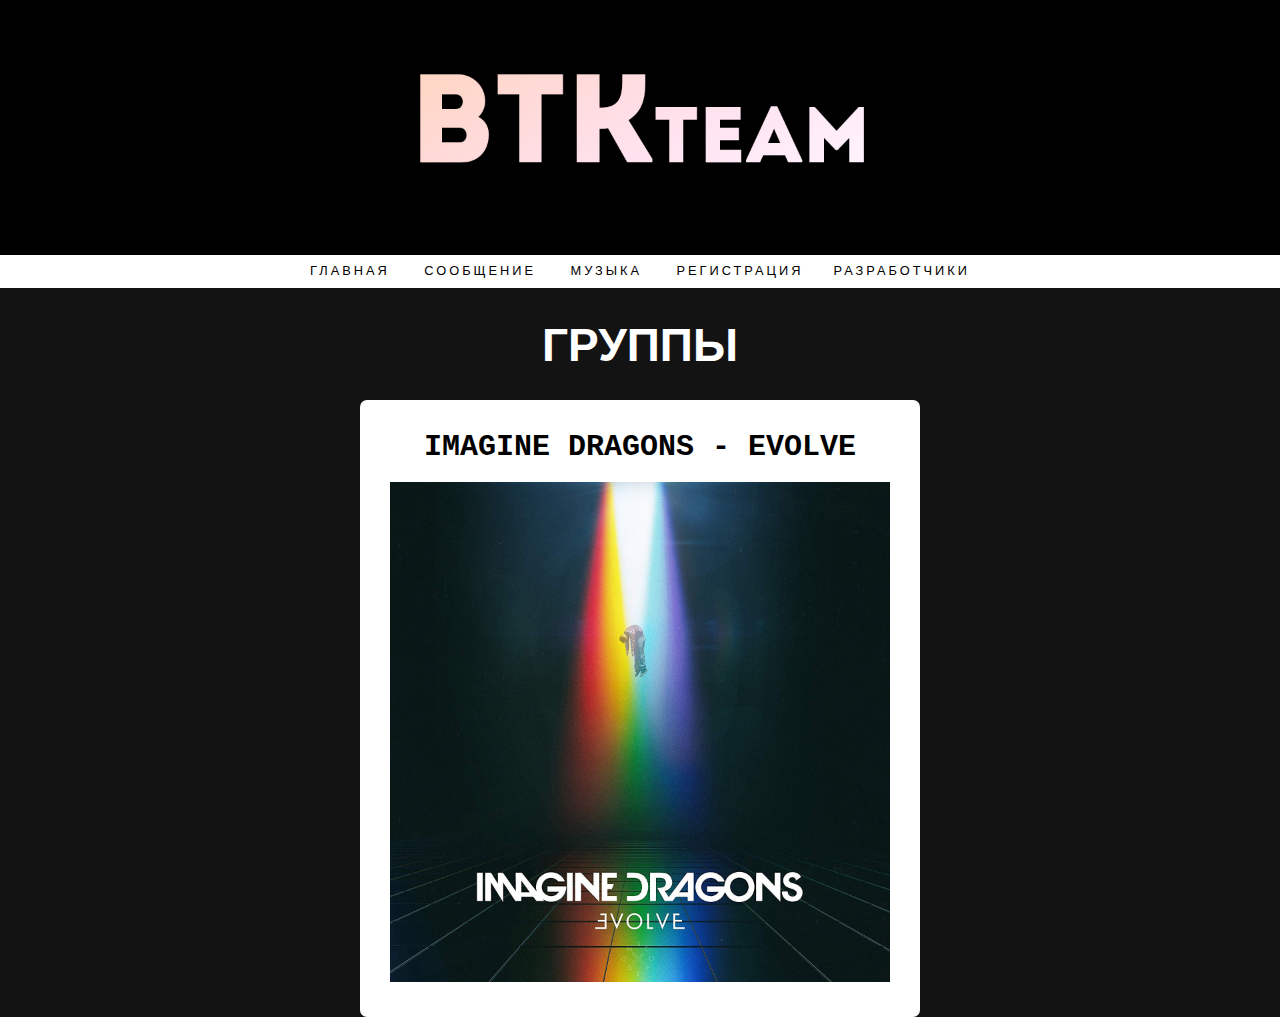
<file: groups.html>
<!DOCTYPE html>
<head>
  <meta charset="UTF-8">
  <title>BTKteam</title>
  <link rel="stylesheet" href="./style.css">
  <script
            src="http://code.jquery.com/jquery-3.2.1.min.js"
            integrity="sha256-hwg4gsxgFZhOsEEamdOYGBf13FyQuiTwlAQgxVSNgt4="
            crossorigin="anonymous"></script>
</head>
<body>
  <div id="home">
    <div class="image"></div>
    <div class="container">
      <header>
          <h1></h1>
          <!-- <nav>
             <ul>
              <li><a href="products.html">Кофе в зернах</a></li>
              <li><a href="coffees.html">Кофейни "Бордрофф"</a></li>
              <li><a href="courses.html">Курсы бориста</a></li>
              <li><a href="#">Арендодателям</a></li>
              <li><a href="#">соискателям</a></li>
              <li><a href="#">Франшиза</a></li>
            </ul>



          </nav> -->
          <nav>
                <ul class="topmenu">
                  <li><a href="index.html">главная</a></li>
                  <li><a href="massages.html">сообщение</a></li>
                  <li><a href="#" class="down">музыка</a>
                    <ul class="submenu">
                      <li><a href="#">группы</a></li>
                      <li><a href="#">рандом</a></li>
                    </ul>  
                  </li>
                  <li><a href="reg.html" class="down">регистрация</a>
                  <li><a href="#" class="down">разработчики</a>
                    <ul class="submenu">
                        <li><a href="#">имя</a></li>
                        <li><a href="#">имя</a></li>
                    </ul>                   
                  </li>
              </nav>


      </header>
    </div>

  </div>
  <h2>Группы</h2>
   <br>  
  <nav class="feed">
      <a href="evolve.html"><h3>imagine dragons - evolve</h3></a>
      <br>
<img src="./groups/Imagine_Dragons-Evolve/imagine_dragons_evolve.jpg" alt="" width="500">
  </nav>

</body>
</html>
</file>
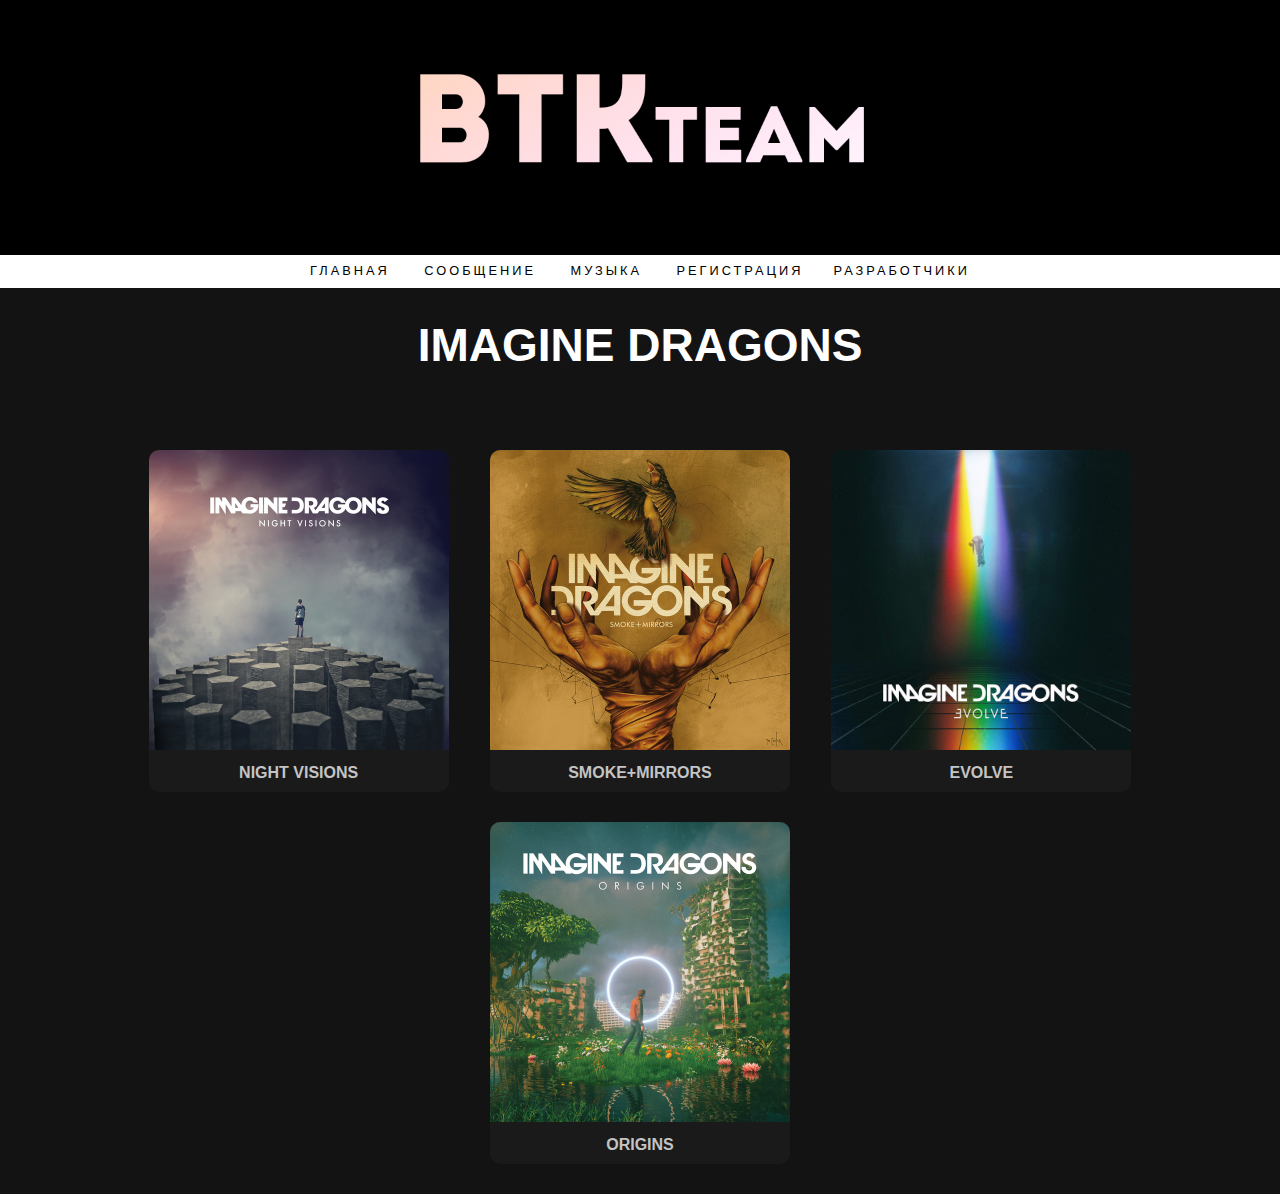
<file: imaginedragons.html>
<!DOCTYPE html>
<head>
  <meta charset="UTF-8">
  <title>Imagine Dragons</title>
  <link rel="stylesheet" href="./style.css">
  <script
            src="http://code.jquery.com/jquery-3.2.1.min.js"
            integrity="sha256-hwg4gsxgFZhOsEEamdOYGBf13FyQuiTwlAQgxVSNgt4="
            crossorigin="anonymous"></script>
</head>
<body>
  <div id="home">
    <div class="image"></div>
    <div class="container">
      <header>
          <h1></h1>
          <!-- <nav>
             <ul>
              <li><a href="products.html">Кофе в зернах</a></li>
              <li><a href="coffees.html">Кофейни "Бордрофф"</a></li>
              <li><a href="courses.html">Курсы бориста</a></li>
              <li><a href="#">Арендодателям</a></li>
              <li><a href="#">соискателям</a></li>
              <li><a href="#">Франшиза</a></li>
            </ul>



          </nav> -->
          <nav>
                <ul class="topmenu">
                  <li><a href="index.html">главная</a></li>
                  <li><a href="massages.html">сообщение</a></li>
                  <li><a href="#" class="down">музыка</a>
                    <ul class="submenu">
                      <li><a href="#">группы</a></li>
                      <li><a href="#">рандом</a></li>
                    </ul>  
                  </li>
                  <li><a href="reg.html" class="down">регистрация</a>
                  <li><a href="#" class="down">разработчики</a>
                    <ul class="submenu">
                        <li><a href="#">имя</a></li>
                        <li><a href="#">имя</a></li>
                    </ul>                   
                  </li>
              </nav>


      </header>
    </div>

  </div>
  <h2>IMAGINE dragons</h2>
   <br>  
   <main>
        <div class="conteiner">
            <div class="portfolio">

                <div class="portfolio_item">
                        <a href="Night Visions.html">
                        <img src="./groups/Imagine_Dragons-NightVisions/Night Visions.png" alt="">
                        <span>Night Visions</span>
                        </a>
                    </div>

                    <div class="portfolio_item">
                            <a href="Smoke+Mirrors.html">
                            <img src="./groups/Imagine_Dragons-Smoke+Mirrors/Smoke+Mirrors.png" alt="">
                            <span>Smoke+Mirrors</span>
                            </a>
                    </div>

                <div class="portfolio_item">
                    <a href="evolve.html">
                    <img src="./groups/Imagine_Dragons-Evolve/imagine_dragons_evolve.jpg" alt="">
                    <span>Evolve</span>
                    </a>
                </div>

                <div class="portfolio_item">
                        <a href="Origins.html">
                        <img src="./groups/Imagine_Dragons-Origins/Origins.png" alt="">
                        <span>Origins</span>
                        </a>
                </div>

            </div>
        </div>
      </main>

</body>
</html>
</file>
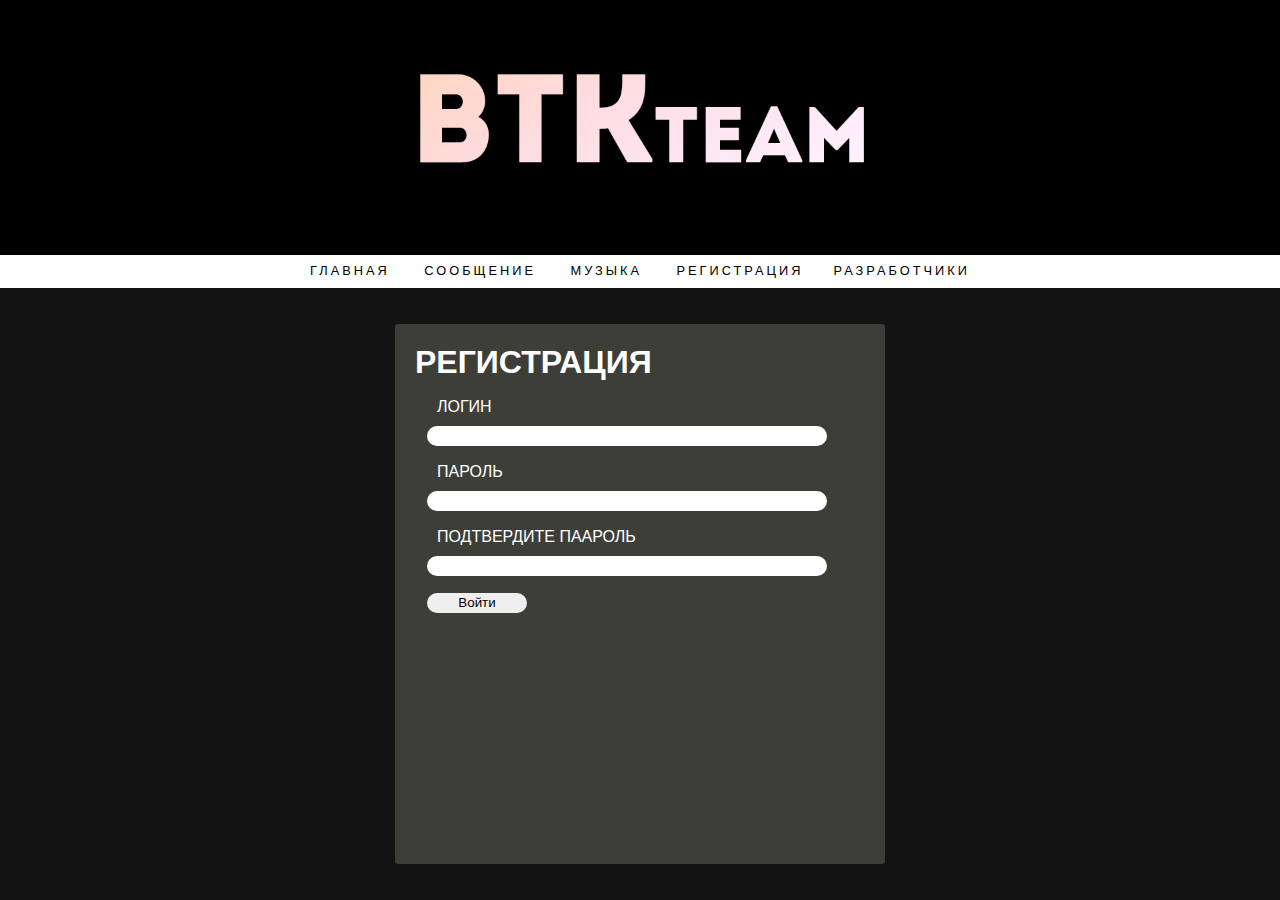
<file: reg.html>
<!DOCTYPE html>
<head>
  <meta charset="UTF-8">
  <title>BTKteam</title>
  <link rel="stylesheet" href="style.css">
  <script
            src="http://code.jquery.com/jquery-3.2.1.min.js"
            integrity="sha256-hwg4gsxgFZhOsEEamdOYGBf13FyQuiTwlAQgxVSNgt4="
            crossorigin="anonymous"></script>
</head>
<body>
  <div id="home">
    <div class="image"></div>
    <div class="container">
      <header>
          <h1></h1>
          <!-- <nav>
             <ul>
              <li><a href="products.html">Кофе в зернах</a></li>
              <li><a href="coffees.html">Кофейни "Бордрофф"</a></li>
              <li><a href="courses.html">Курсы бориста</a></li>
              <li><a href="#">Арендодателям</a></li>
              <li><a href="#">соискателям</a></li>
              <li><a href="#">Франшиза</a></li>
            </ul>



          </nav> -->
          <nav>
            <ul class="topmenu">
              <li><a href="index.html">главная</a></li>
              <li><a href="massages.html">сообщение</a></li>
              <li><a href="#" class="down">музыка</a>
                <ul class="submenu">
                  <li><a href="groups.html">группы</a></li>
                  <li><a href="#">рандом</a></li>
                </ul>  
              </li>
              <li><a href="reg.html" class="down">регистрация</a>
              <li><a href="#" class="down">разработчики</a>
                <ul class="submenu">
                    <li><a href="#">имя</a></li>
                    <li><a href="#">имя</a></li>
                </ul>                   
              </li>
          </nav>


      </header>
    </div>

  </div>
  <br>
  <br>
<form action="">
    <h1 title="Здесь вам будет необходимо ввести логин и пароль">регистрация</h1>
    <div class="group">
        <label for="">логин</label>
        <input type="text">
    </div>
    <div class="group">
            <label for="">пароль</label>
            <input type="password">
    </div>
    <div class="group">
            <label for="">подтвердите паароль</label>
            <input type="password">
    </div>
    <div class="group">
        <input type="submit" class="submit" value="Войти">
    </div>

</body>
</html>
</file>
<file: style.css>
*{
    margin: 0;
    padding: 0;
  }
  
  body{
    font-family: Arial, Helvetica, sans-serif;
    color: #fff;
    /* background: linear-gradient(45deg, rgba(238, 207, 186, 0.397), rgba(197, 221, 232, 0.363)); */
    background: rgb(19, 19, 19);
  }
  
  h1{
    cursor: help;
    margin: 0;
    text-transform: uppercase;
    padding-bottom: 5px;
    border-bottom: 10px;
  }
  
   a{
    text-decoration: none;
    text-transform: uppercase;
  }
  /*
  nav{
    margin-top: 20px;
  }
  
  ul{
    list-style: none;
  }
  
  ul>li{
    display: inline-block;
  }
  
   ul li a{
    color: #fff;
    font-size: 15px;
    font-weight: 600;
    border: #fff 1px solid;
    padding: 15px;
    border-radius: 30px;
    transition: all 0.5s;
  }
  
   ul li a:hover{
    background-color: #fff;
    color: #000;
  }  */
  
  
  .container{
    background-color: rgb(0, 0, 0);
  }
  
  .top-header{
    background: linear-gradient(45deg, rgba(238, 207, 186, 0.397), rgba(197, 221, 232, 0.363));
    min-height: 750px;
    background-size: cover;
    background-position: center;
    background-repeat: no-repeat;
    height: 100vh;
  }
  
  .header_wrapper{
    display: flex;
    justify-content: space-between;
    align-items: center;
  }
  
  .info{
    margin-top: 18em;
    text-align: center;
  }
  
  .info p{
    font-size: 3em;
  }
  
  .button{
    border:black;
    display: inline-block;
    margin-top: 1em;
    color: #fff;
    background-color: rgb(39, 39, 39);
    font-size: 1.1em;
    font-weight: 700;
    padding: 0.6em 2em;
    border-radius: 20px;
  }
  
  .button:hover{
    color: black;
    transition: 1s;
    background-color: rgb(255, 255, 255);
  }
  
  .wrapper{
    margin: 0 auto;
    text-align: center;
    margin-top: 5em;
  }
  
  h2{
    margin-top: 30px;
    font-size: 46px;
    text-align: center;
    text-transform: uppercase;
    color: rgb(255, 255, 255);
  }
  h3{
    font-size: 30px;
    text-align: center;
    text-transform: uppercase;
    color: rgb(0, 0, 0);
  }
  .portfolio{
    margin-top: 30px;
    padding-top: 30px;
    display: flex;
    flex-direction: row;
    flex-wrap: wrap;
    justify-content: space-around;
    /* border: 1px solid #fff; */
  }
  
  .portfolio_item{
    width: 300px;
    /* border: 1px solid rgb(78, 78, 78); */
    margin-bottom: 30px;
    border-radius: 10px;
    background-color: rgb(26, 26, 26);
    overflow: hidden;
  }
  
  .portfolio_item:hover{
    width: 300px;
    /* border: 1px solid rgb(78, 78, 78); */
    margin-bottom: 30px;
    border-radius: 10px;
    background-color: rgb(61, 61, 61);
    overflow: hidden;
    transition: all 0.5s;
  }
  
  .portfolio_item img{
    width: 300px;
  }
  
  .portfolio_item span{
    display: block;
    margin-top: 10px;
    text-align: center;
    margin-bottom: 10px;
  }
  
  .portfolio_item a{
    color: rgb(196, 196, 196);
    font-weight: 600;
  }
  
  .wrapper ul li{
    margin-top: 20px;
    font-size: 30px;
  }
  
  .wrapper ul li i{
    margin-right: 20px; 
  }
  .conteiner{
      width: 1024px;
      margin: 0 auto;
      border-radius: 10px; 
    }
  
  .image{
    height: 250px;
    width: 100%;
    background-image:url(btkteam.jpeg);
    background-size: cover;
    background-position: center;
    background-repeat: no-repeat;
  }
  .map{
    margin-left: 30%; /* Отступ слева */
    margin-right: 30%; /* Отступ справа */
  }

  /* э */
  .text{
    font-family: 'Gill Sans', 'Gill Sans MT', Calibri, 'Trebuchet MS', sans-serif;
    margin: 0 auto;
    margin-top: 10px;;
    color: rgb(0, 0, 0);
    font-size: 25px;
  }
  
  
  @import url('https://fonts.googleapis.com/css?family=Kaushan+Script|Libre+Baskerville');
  /* body {
    margin: 0;
    background-image: url(https://html5book.ru/wp-content/uploads/2017/03/dulcineia-dias-195000.jpg);
    background-position: center center;
    background-repeat: no-repeat;
    background-size: cover;
    height: 100vh;
    position: relative;
  } */
  /* body:before {
    content: "";
    position: absolute;
    left: 0;
    bottom: 0;
    height: 100%;
    width: 100%;
    background: linear-gradient(45deg, rgba(0,0,0,0), rgba(255,255,255,.8));
  } */
  nav {
    text-align: center;
    background-color: white;
     
  
  }
  nav ul {
    list-style: none;
    margin: 0;
    padding: 0;
  }
  nav a {
    text-decoration: none;
    display: block;
    color:rgb(0, 0, 0);
  }
  .topmenu > li {
    display: inline-block;
    position: relative;
  }
  .topmenu > li > a {
    position: relative;
    padding: 10px 15px;
    font-size: 0.8em;
    line-height: 1;
    letter-spacing: 3px;
  }
  
  /* .topmenu > li > a:before {   
    content: "";
    position: absolute;
    z-index: 5;
    left: 50%;
    top: 100%;
    width: 10px;
    height: 10px;
    background: rgb(0, 0, 0);
    border-radius: 50%;
    transform: translate(-50%, 20px);
    opacity: 0;
    transition: .3s; 
  }*/
  .topmenu li:hover a:before {
    transform: translate(-50%, 0);
    opacity: 1;
  }
  .submenu {                
    position: absolute;
    z-index: 4;
    left: 50%;
    top: 100%;
    width: 150px;
    padding: 15px 0 15px;
    margin-top: 0px;
    background: rgb(211, 211, 211);
    border-radius: 5px;
    box-shadow: 0 0 30px rgb(0, 0, 0);
    box-sizing: border-box;
    visibility: hidden;
    opacity: 0;
    transform: translate(-50%, 20px);
    transition: .3s;
  }
  .topmenu > li:hover .submenu {
    visibility: visible;
    opacity: 1;
    transform: translate(-50%, 0);
  }
  .submenu a {
    
    font-size: 10px;
    letter-spacing: 1px;
    padding: 5px 10px;
    transition: .3s linear;
  }
  .submenu a:hover {background: #ffffff;}
  
  @media(min-width: 1024px)
  {
    .conteiner{
      width: 1024px;
      margin: 0 auto;
      border-radius: 10px; 
    }
  }
  @media(max-width: 1024px)
  {
    .conteiner{
      width: 70%;
      margin: 0 auto;
      border-radius: 10px; 
    }
  }

  .feed{
    margin: 0 auto;
    width: 500px;
    background-color: white;
    color: black;
    border-radius: 7px;
    margin-top: 10px;
    padding: 30px;
    font-family: 'Courier New', Courier, monospace;
    max-width: 500px;
  }
  form{
    border-radius: 3px;
    margin: 0 auto;
    background: rgba(245, 245, 220, 0.192);
    width: 450px;
    height: 500px;
    padding: 20px;
  }
  .group{
    margin: 7px;
    padding: 5px;
  }
  label{
    padding-left: 10px;
    text-transform: uppercase; 
  }
  input{
    margin-top: 10px;
    height: 20px;
    width: 400px;
    border-radius: 10px;
    border: none;
  }
  .submit{
    width: 100px;
    text-align: center;
    margin: 0 auto;
  }
  .audios{
    margin: 0 auto;
    width: 500px;
    background-color: rgb(255, 255, 255);
    color: black;
    border-radius: 7px;
    margin-top: 10px;
    padding: 30px;
    max-width: 500px;
    font-weight: 100;
  }
  audio{
    width: 500px;
    height: 30px;
    color: white;
  }
</file>
